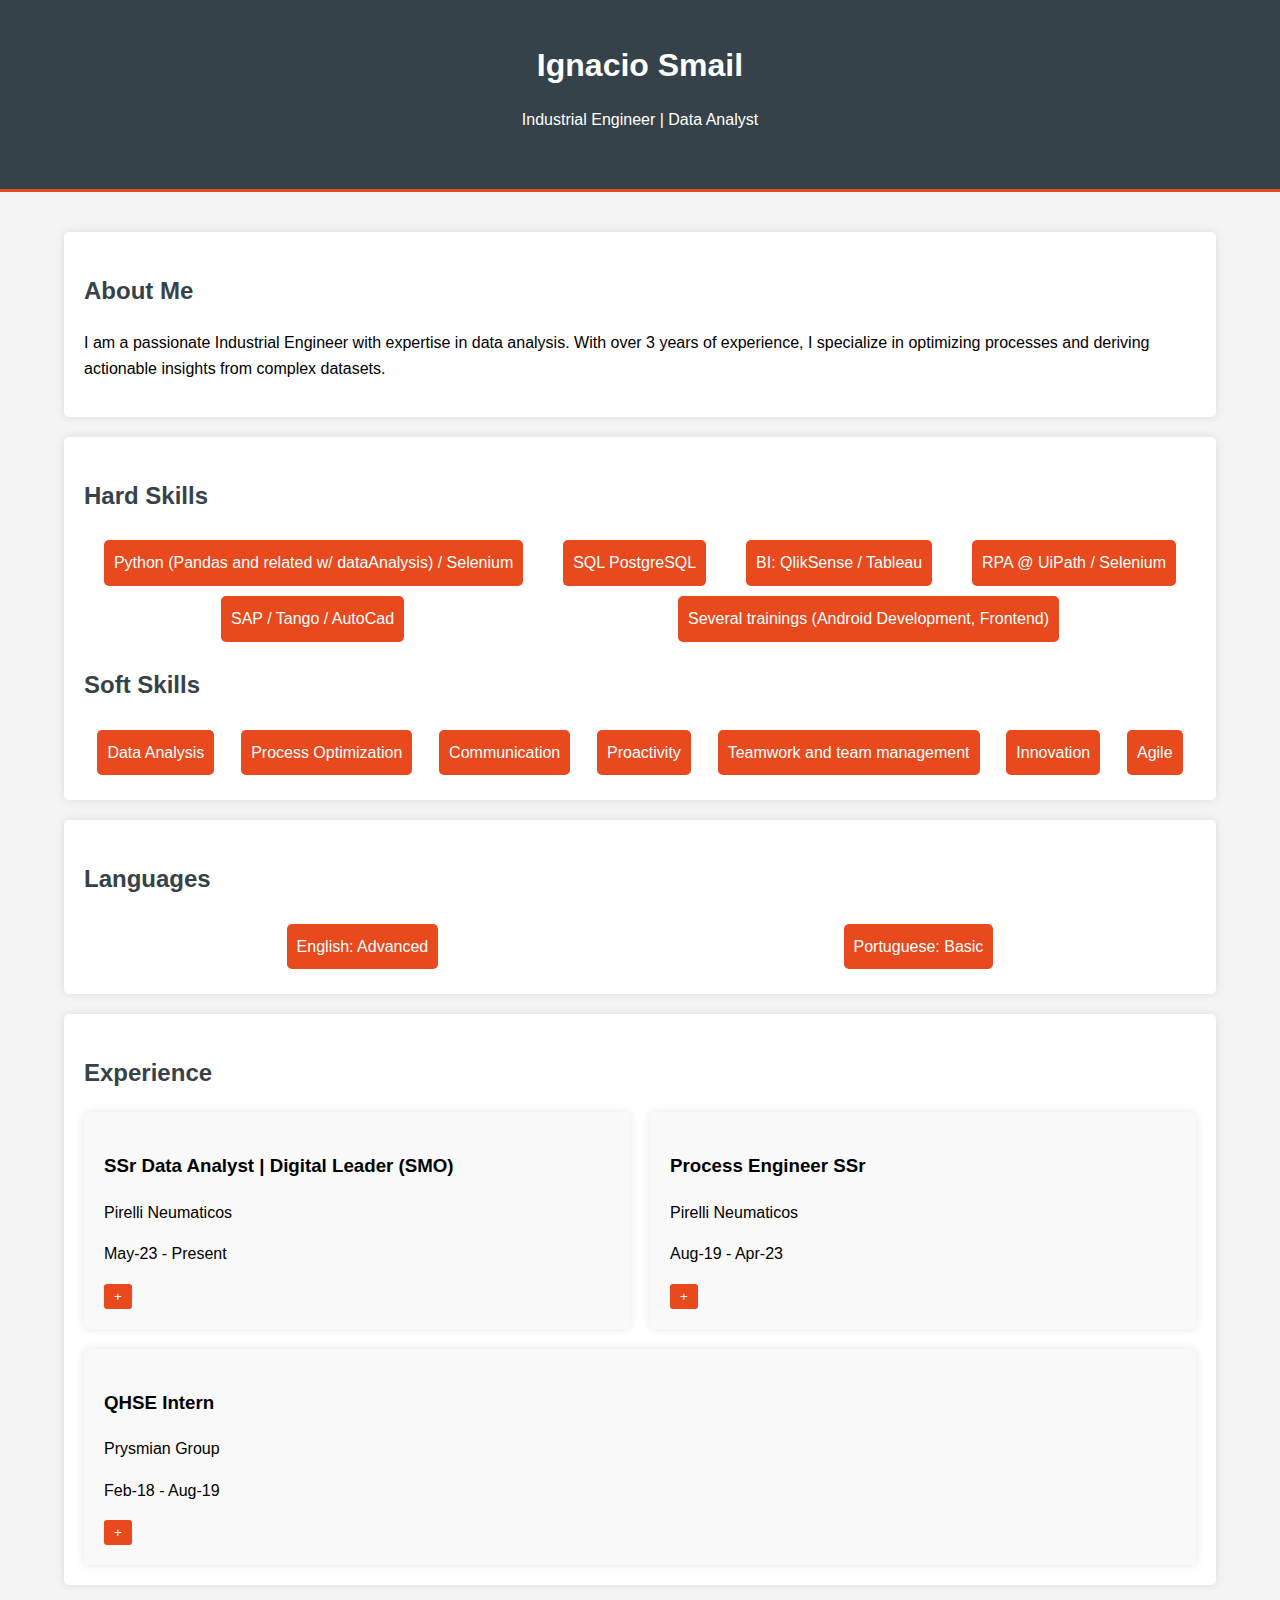
<file: index.html>
<!DOCTYPE html>
<html lang="en">
<head>
    <meta charset="UTF-8">
    <meta name="viewport" content="width=device-width, initial-scale=1.0">
    <title>CV Ignacio Smail</title>
    <link rel="stylesheet" href="styles.css">
</head>
<body>
    <header>
        <div class="container">
            <h1>Ignacio Smail</h1>
            <p>Industrial Engineer | Data Analyst</p>
        </div>
    </header>

    <div class="container">
        <section class="section" id="about">
            <h2>About Me</h2>
            <p>I am a passionate Industrial Engineer with expertise in data analysis. With over 3 years of experience, I specialize in optimizing processes and deriving actionable insights from complex datasets.</p>
        </section>

        <section class="section" id="skills">
            <h2>Hard Skills</h2>
            <div class="skills">
                <span class="skill">Python (Pandas and related w/ dataAnalysis) / Selenium</span>
                <span class="skill">SQL PostgreSQL</span>
                <span class="skill">BI: QlikSense / Tableau</span>
                <span class="skill">RPA @ UiPath / Selenium</span>
                <span class="skill">SAP / Tango / AutoCad</span>
                <span class="skill">Several trainings (Android Development, Frontend)</span>
            </div>
            <h2>Soft Skills</h2>
            <div class="skills">
                <span class="skill">Data Analysis</span>
                <span class="skill">Process Optimization</span>
                <span class="skill">Communication</span>
                <span class="skill">Proactivity</span>
                <span class="skill">Teamwork and team management</span>
                <span class="skill">Innovation</span>
                <span class="skill">Agile</span>
            </div>
        </section>

        <section class="section" id="languages">
            <h2>Languages</h2>
            <div class="skills">
                <span class="skill">English: Advanced</span>
                <span class="skill">Portuguese: Basic</span>
            </div>
        </section>

        <section class="section" id="experience">
            <h2>Experience</h2>
            <div class="experience-container">
                <div class="experience-item">
                    <h3>SSr Data Analyst | Digital Leader (SMO)</h3>
                    <p>Pirelli Neumaticos</p>
                    <p>May-23 - Present</p>
                    <button class="toggle-info">+</button>
                    <div class="additional-info">
                        <ul>
                            <li>Projects plan, development and profit analysis (cost reduction)</li>
                            <li>Digital infrastructure maintenance</li>
                            <li>Key users program owner</li>
                        </ul>
                    </div>
                </div>
                <div class="experience-item">
                    <h3>Process Engineer SSr</h3>
                    <p>Pirelli Neumaticos</p>
                    <p>Aug-19 - Apr-23</p>
                    <button class="toggle-info">+</button>
                    <div class="additional-info">
                        <ul>
                            <li>Production line layout, cycle time analysis and management</li>
                            <li>KPIs - Operational productivity</li>
                            <li>Documentation & implementation of new or modified activities in plant</li>
                            <li>New BU start-up & support</li>
                            <li>Intern program from Aug-19 to Nov-20</li>
                        </ul>
                    </div>
                </div>
                <div class="experience-item">
                    <h3>QHSE Intern</h3>
                    <p>Prysmian Group</p>
                    <p>Feb-18 - Aug-19</p>
                    <button class="toggle-info">+</button>
                    <div class="additional-info">
                        <ul>
                            <li>Documentation & implementation of new or modified activities and global/operative documentation</li>
                            <li>Quality, environment and safety certification & maintenance activities (ISO 9001, 14001, 45001)</li>
                            <li>Legal & internal requirements</li>
                        </ul>
                    </div>
                </div>
            </div>
        </section>
    </div>

    <script src="script.js"></script>
</body>
</html>
</file>
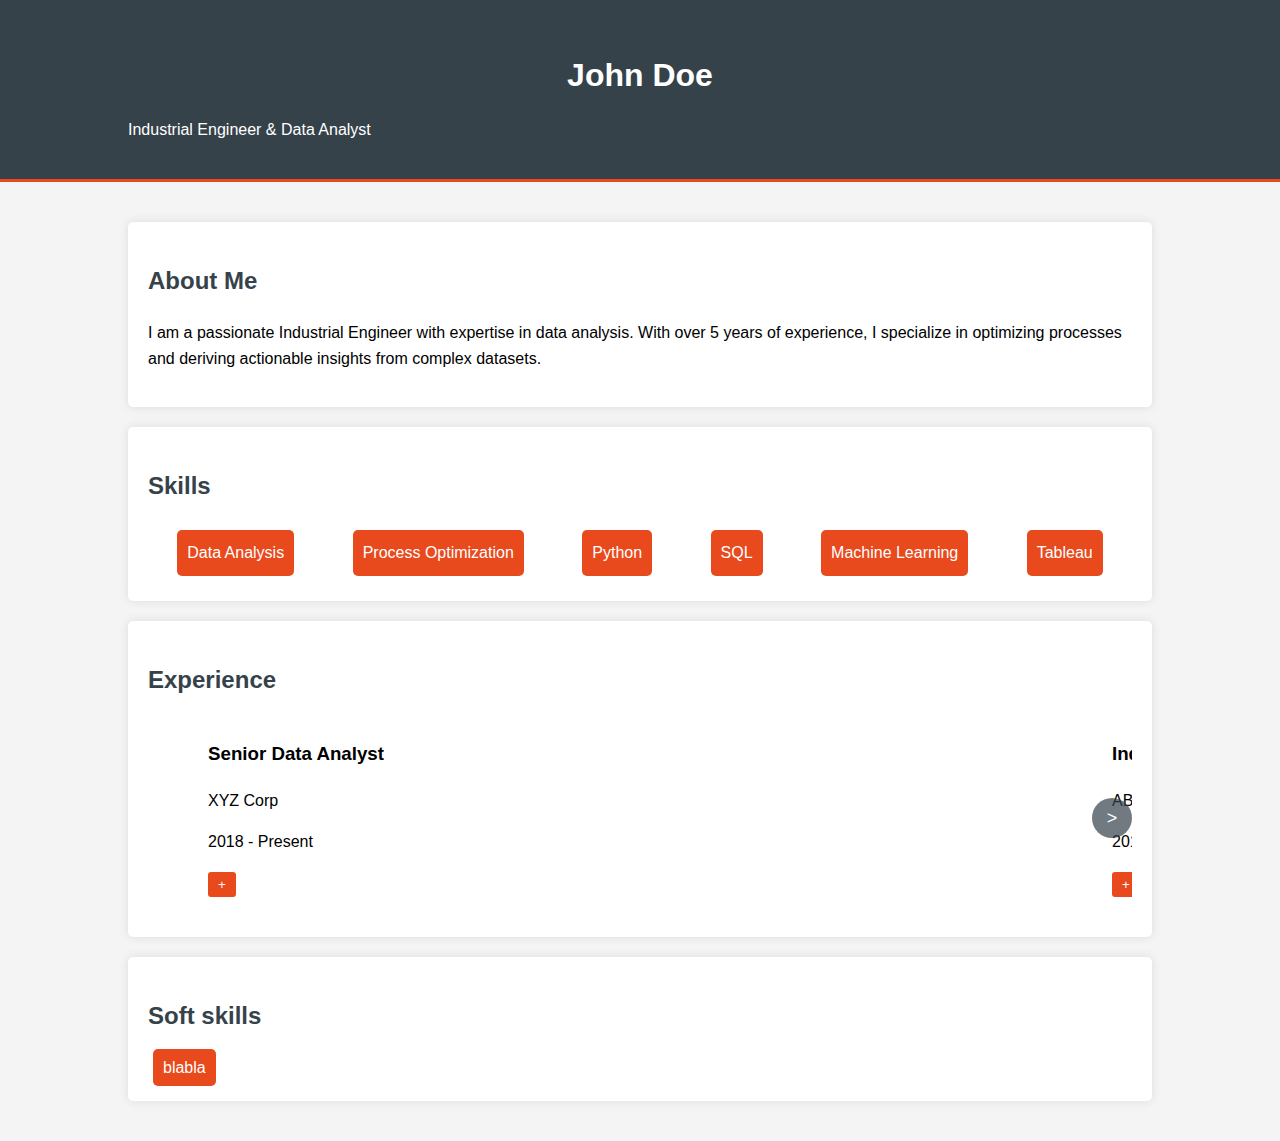
<file: CV.html>
<!DOCTYPE html>
<html lang="en">
<head>
    <meta charset="UTF-8">
    <meta name="viewport" content="width=device-width, initial-scale=1.0">
    <title>John Doe - Industrial Engineer & Data Analyst</title>
    <style>
        body {
            font-family: Arial, sans-serif;
            line-height: 1.6;
            margin: 0;
            padding: 0;
            background-color: #f4f4f4;
        }
        .container {
            width: 80%;
            margin: auto;
            overflow: hidden;
            padding: 20px;
        }
        header {
            background: #35424a;
            color: #ffffff;
            padding-top: 30px;
            min-height: 70px;
            border-bottom: #e8491d 3px solid;
        }
        header h1 {
            margin: 0;
            text-align: center;
        }
        .highlight {
            color: #e8491d;
        }
        .section {
            background: #ffffff;
            margin: 20px 0;
            padding: 20px;
            border-radius: 5px;
            box-shadow: 0 0 10px rgba(0,0,0,0.1);
        }
        h2 {
            color: #35424a;
        }
        .skills {
            display: flex;
            flex-wrap: wrap;
            justify-content: space-around;
        }
        .skill {
            background: #e8491d;
            color: #ffffff;
            padding: 10px;
            margin: 5px;
            border-radius: 5px;
        }
        #contact-form input, #contact-form textarea {
            width: 100%;
            padding: 10px;
            margin-bottom: 10px;
        }
        #contact-form button {
            display: block;
            width: 100%;
            padding: 10px;
            background: #35424a;
            color: #ffffff;
            border: none;
            cursor: pointer;
        }
        #contact-form button:hover {
            background: #e8491d;
        }
        .experience-slicer {
            position: relative;
            width: 100%;
            overflow: hidden;
            padding: 0 40px;
            box-sizing: border-box;
        }
        .experience-container {
            display: flex;
            transition: transform 0.3s ease;
        }
        .experience-item {
            flex: 0 0 100%;
            padding: 20px;
            box-sizing: border-box;
        }
        .experience-item h3 {
            margin-top: 0;
        }
        .toggle-info {
            background: #e8491d;
            color: #ffffff;
            border: none;
            padding: 5px 10px;
            cursor: pointer;
            border-radius: 3px;
        }
        .additional-info {
            display: none;
            margin-top: 10px;
        }
        .slicer-arrow {
            position: absolute;
            top: 50%;
            transform: translateY(-50%);
            background: rgba(53, 66, 74, 0.7);
            color: #ffffff;
            border: none;
            padding: 10px;
            cursor: pointer;
            font-size: 18px;
            border-radius: 50%;
            width: 40px;
            height: 40px;
            display: flex;
            align-items: center;
            justify-content: center;
            z-index: 10;
        }
        .slicer-arrow:hover {
            background: rgba(232, 73, 29, 0.7);
        }
        .slicer-arrow.left {
            left: 0;
        }
        .slicer-arrow.right {
            right: 0;
        }
    </style>
</head>
<body>
    <header>
        <div class="container">
            <h1>John Doe</h1>
            <p>Industrial Engineer & Data Analyst</p>
        </div>
    </header>

    <div class="container">
        <section class="section" id="about">
            <h2>About Me</h2>
            <p>I am a passionate Industrial Engineer with expertise in data analysis. With over 5 years of experience, I specialize in optimizing processes and deriving actionable insights from complex datasets.</p>
        </section>

        <section class="section" id="skills">
            <h2>Skills</h2>
            <div class="skills">
                <span class="skill">Data Analysis</span>
                <span class="skill">Process Optimization</span>
                <span class="skill">Python</span>
                <span class="skill">SQL</span>
                <span class="skill">Machine Learning</span>
                <span class="skill">Tableau</span>
            </div>
        </section>

        <section class="section" id="experience">
            <h2>Experience</h2>
            <div class="experience-slicer">
                <button class="slicer-arrow left" aria-label="Previous experience">&lt;</button>
                <div class="experience-container">
                    <div class="experience-item">
                        <h3>Senior Data Analyst</h3>
                        <p>XYZ Corp</p>
                        <p>2018 - Present</p>
                        <button class="toggle-info" aria-expanded="false" aria-controls="info-1">+</button>
                        <div id="info-1" class="additional-info">
                            <ul>
                                <li>Led data-driven process improvements resulting in 20% efficiency increase</li>
                                <li>Developed predictive models for inventory management</li>
                                <li>Collaborated with cross-functional teams to implement data-driven solutions</li>
                            </ul>
                        </div>
                    </div>
                    <div class="experience-item">
                        <h3>Industrial Engineer</h3>
                        <p>ABC Manufacturing</p>
                        <p>2015 - 2018</p>
                        <button class="toggle-info" aria-expanded="false" aria-controls="info-2">+</button>
                        <div id="info-2" class="additional-info">
                            <ul>
                                <li>Optimized production line layouts, reducing cycle time by 15%</li>
                                <li>Implemented data collection systems for real-time performance monitoring</li>
                                <li>Conducted time studies and workflow analyses to identify bottlenecks</li>
                            </ul>
                        </div>
                    </div>
                    <div class="experience-item">
                        <h3>Data Analysis Intern</h3>
                        <p>DEF Industries</p>
                        <p>2014 - 2015</p>
                        <button class="toggle-info" aria-expanded="false" aria-controls="info-3">+</button>
                        <div id="info-3" class="additional-info">
                            <ul>
                                <li>Assisted in data collection and analysis for various projects</li>
                                <li>Created visualizations to present findings to stakeholders</li>
                                <li>Learned and applied statistical analysis techniques to real-world problems</li>
                            </ul>
                        </div>
                    </div>
                </div>
                <button class="slicer-arrow right" aria-label="Next experience">&gt;</button>
            </div>
        </section>
        
        <section class="section" id="softskills">
            <h2>Soft skills</h2>
            <div class="softskills">
                <span class="skill">blabla</span>
            </div>
        </section>

    </div>

    <script>
        // Experience slicer functionality
        const slicerContainer = document.querySelector('.experience-container');
        const experiences = document.querySelectorAll('.experience-item');
        const prevButton = document.querySelector('.slicer-arrow.left');
        const nextButton = document.querySelector('.slicer-arrow.right');
        let currentIndex = 0;

        function updateSlicer() {
            slicerContainer.style.transform = `translateX(-${currentIndex * 100}%)`;
            prevButton.style.display = currentIndex === 0 ? 'none' : 'flex';
            nextButton.style.display = currentIndex === experiences.length - 1 ? 'none' : 'flex';
        }

        prevButton.addEventListener('click', () => {
            if (currentIndex > 0) {
                currentIndex--;
                updateSlicer();
            }
        });

        nextButton.addEventListener('click', () => {
            if (currentIndex < experiences.length - 1) {
                currentIndex++;
                updateSlicer();
            }
        });

        // Initialize slicer
        updateSlicer();

        // Toggle info functionality
        document.querySelectorAll('.toggle-info').forEach(button => {
            button.addEventListener('click', function() {
                const infoId = this.getAttribute('aria-controls');
                const infoElement = document.getElementById(infoId);
                const isExpanded = this.getAttribute('aria-expanded') === 'true';
                
                this.setAttribute('aria-expanded', !isExpanded);
                this.textContent = isExpanded ? '+' : '-';
                infoElement.style.display = isExpanded ? 'none' : 'block';
            });
        });

        // Simple animation for skills
        window.addEventListener('load', function() {
            var skills = document.querySelectorAll('.skill');
            skills.forEach(function(skill, index) {
                setTimeout(function() {
                    skill.style.opacity = '0';
                    skill.style.transform = 'translateY(20px)';
                    skill.style.transition = 'opacity 0.5s, transform 0.5s';
                    setTimeout(function() {
                        skill.style.opacity = '1';
                        skill.style.transform = 'translateY(0)';
                    }, 50);
                }, index * 100);
            });
        });
    </script>
</body>
</html>
</file>
<file: styles.css>
body {
    font-family: Arial, sans-serif;
    line-height: 1.6;
    margin: 0;
    padding: 0;
    background-color: #f4f4f4;
}
.container {
    width: 90%;
    max-width: 1200px;
    margin: auto;
    overflow: hidden;
    padding: 20px;
}
header {
    background: #35424a;
    color: #ffffff;
    padding: 20px 0;
    border-bottom: #e8491d 3px solid;
    text-align: center;
}
header h1 {
    margin: 0;
}
.section {
    background: #ffffff;
    margin: 20px 0;
    padding: 20px;
    border-radius: 5px;
    box-shadow: 0 0 10px rgba(0,0,0,0.1);
}
h2 {
    color: #35424a;
}
.skills {
    display: flex;
    flex-wrap: wrap;
    justify-content: space-around;
}
.skill {
    background: #e8491d;
    color: #ffffff;
    padding: 10px;
    margin: 5px;
    border-radius: 5px;
}
.experience-container {
    display: flex;
    flex-wrap: wrap;
    gap: 20px;
}
.experience-item {
    flex: 1 1 calc(100% - 40px);
    background: #f9f9f9;
    padding: 20px;
    border-radius: 5px;
    box-shadow: 0 0 10px rgba(0,0,0,0.1);
}
.toggle-info {
    background: #e8491d;
    color: #ffffff;
    border: none;
    padding: 5px 10px;
    cursor: pointer;
    border-radius: 3px;
}
.additional-info {
    display: none;
    margin-top: 10px;
}
@media (min-width: 768px) {
    .experience-item {
        flex: 1 1 calc(50% - 40px);
    }
}
@media (min-width: 1024px) {
    .experience-item {
        flex: 1 1 calc(33.33% - 40px);
    }
}
</file>
